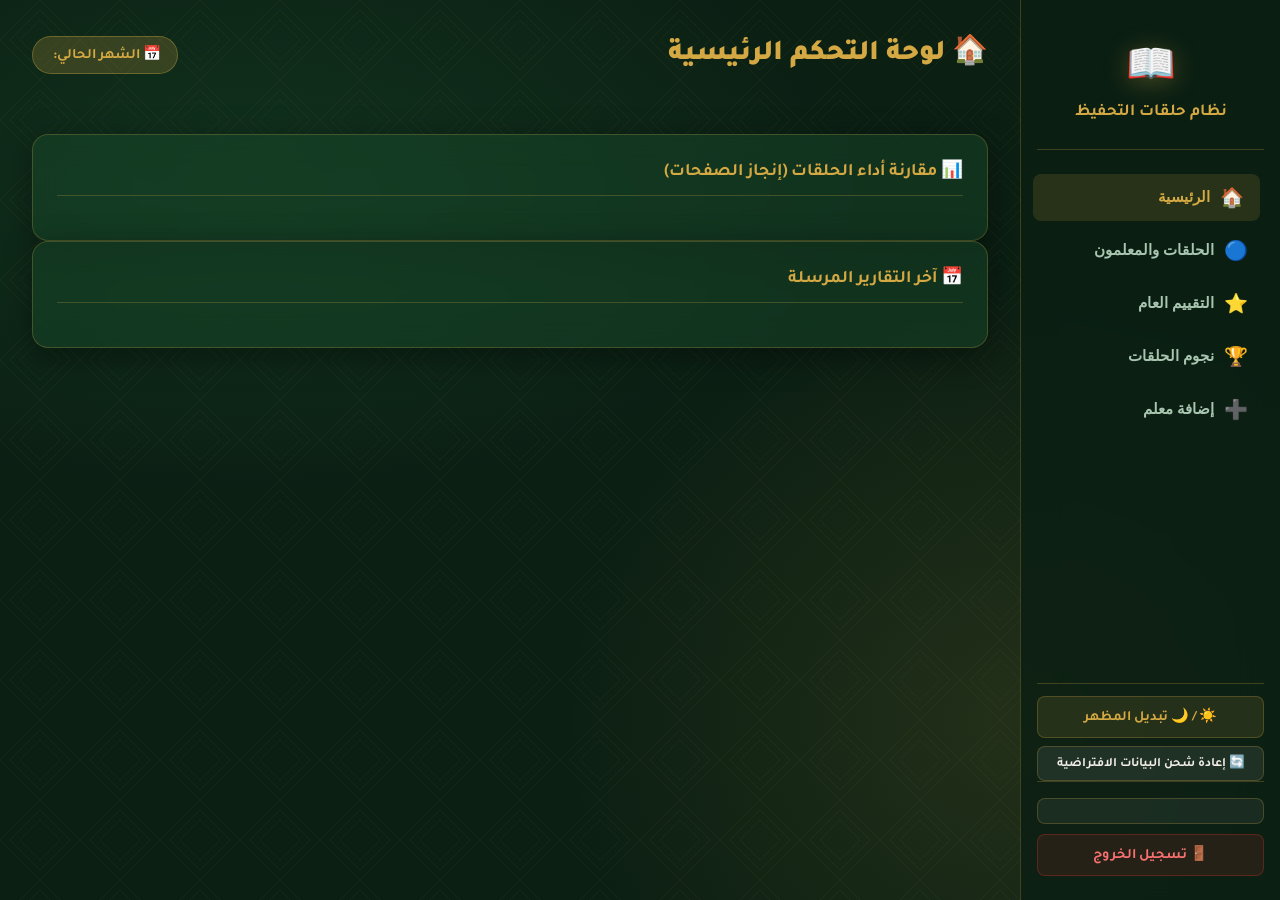
<file: dashboard.html>
<!DOCTYPE html>
<html lang="ar" dir="rtl">
<head>
  <meta charset="UTF-8">
  <meta name="viewport" content="width=device-width, initial-scale=1.0">
  <title>لوحة المشرف - نظام إدارة حلقات التحفيظ</title>
  <link rel="stylesheet" href="css/style.css">
</head>
<body>
<div class="bg-pattern"></div>
<div class="app-layout">

  <!-- Sidebar -->
  <aside class="sidebar">
    <div class="sidebar-logo">
      <span class="logo-icon">📖</span>
      <h2>نظام حلقات التحفيظ</h2>
    </div>
    <nav class="nav-links">
      <button class="nav-link active" onclick="showSection('overview', this)"><span class="nav-icon">🏠</span> الرئيسية</button>
      <button class="nav-link" onclick="showSection('circles', this)"><span class="nav-icon">🔵</span> الحلقات والمعلمون</button>
      <button class="nav-link" onclick="showSection('evaluation', this)"><span class="nav-icon">⭐</span> التقييم العام</button>
      <button class="nav-link" onclick="showSection('top-students', this)"><span class="nav-icon">🏆</span> نجوم الحلقات</button>
      <button class="nav-link" onclick="showSection('add-teacher', this)"><span class="nav-icon">➕</span> إضافة معلم</button>
    </nav>
    <div class="nav-divider"></div>
    <button class="theme-btn mb-12" onclick="toggleTheme()">☀️ / 🌙 تبديل المظهر</button>
    <button class="btn btn-secondary btn-sm w-full mb-12" onclick="resetSeedData(true)" style="justify-content:center;font-size:0.8rem">🔄 إعادة شحن البيانات الافتراضية</button>

    <div class="nav-user-section">
      <div class="nav-user-card"><div id="nav-user-info"></div></div>
      <button class="btn-logout" onclick="logout()">🚪 تسجيل الخروج</button>
    </div>
  </aside>

  <!-- Main -->
  <main class="main-content">

    <!-- ===== OVERVIEW ===== -->
    <section id="sec-overview">
      <div class="page-header flex-between">
        <div>
          <h1>🏠 لوحة التحكم الرئيسية</h1>
          <p id="greeting-text"></p>
        </div>
        <div class="badge badge-gold" style="font-size:0.9rem;padding:8px 16px;">
          📅 الشهر الحالي: <strong id="current-month-display"></strong>
        </div>
      </div>

      <div class="stats-grid" id="admin-stats"></div>

      <div class="grid-2 mb-24">
        <div class="card">
          <div class="card-title">📊 مقارنة أداء الحلقات (إنجاز الصفحات)</div>
          <div id="circlesChart"></div>
        </div>
        <div class="card">
          <div class="card-title">📅 آخر التقارير المرسلة</div>
          <div id="recent-reports-list"></div>
        </div>
      </div>
    </section>

    <!-- ===== CIRCLES ===== -->
    <section id="sec-circles" class="hidden">
      <div class="page-header flex-between">
        <div>
          <h1>🔵 الحلقات والمعلمون</h1>
          <p>إدارة الحلقات ومتابعة المعلمين والطلاب</p>
        </div>
      </div>
      <div class="card">
        <div class="table-toolbar">
          <div class="card-title" style="margin:0;border:none;padding:0">👥 قائمة المعلمين</div>
          <div class="search-input-wrap">
            <span class="search-icon">🔍</span>
            <input type="text" id="search-teachers" class="form-control" placeholder="بحث باسم المعلم أو الحلقة..." oninput="filterTeachersTable()">
          </div>
        </div>
        <div class="table-wrapper">
          <table id="teachers-table">
            <thead>
              <tr>
                <th>#</th>
                <th>اسم المعلم</th>
                <th>اسم الحلقة</th>
                <th>عدد الطلاب</th>
                <th>آخر تقرير</th>
                <th>الحالة</th>
                <th>إجراءات</th>
              </tr>
            </thead>
            <tbody id="teachers-tbody"></tbody>
          </table>
        </div>
      </div>
    </section>

    <!-- ===== EVALUATION ===== -->
    <section id="sec-evaluation" class="hidden">
      <div class="page-header">
        <h1>⭐ التقييم العام للحلقات</h1>
        <p>مؤشر أداء وسرعة تسليم تقارير الحلقات والإنجاز</p>
      </div>
      <div id="evaluation-content"></div>
    </section>

    <!-- ===== TOP STUDENTS ===== -->
    <section id="sec-top-students" class="hidden">
      <div class="page-header flex-between">
        <div>
          <h1>🏆 نجوم الحلقات المتميزون</h1>
          <p>أفضل الطلاب أداءً عبر كل الحلقات</p>
        </div>
        <div>
          <select id="top-month-filter" class="form-control" style="width:auto" onchange="loadTopStudents()">
          </select>
        </div>
      </div>

      <div class="top-students-grid" id="top-students-global"></div>

      <div class="card">
        <div class="card-title">🌟 لوحة الشرف الكاملة</div>
        <div class="table-wrapper">
          <table>
            <thead>
              <tr>
                <th>الترتيب</th>
                <th>اسم الطالب</th>
                <th>الحلقة / المعلم</th>
                <th>الصفحات المنجزة</th>
                <th>أيام الحضور</th>
              </tr>
            </thead>
            <tbody id="honor-roll-tbody"></tbody>
          </table>
        </div>
      </div>
    </section>

    <!-- ===== ADD TEACHER ===== -->
    <section id="sec-add-teacher" class="hidden">
      <div class="page-header">
        <h1>➕ إضافة معلم جديد</h1>
        <p>إنشاء حساب معلم جديد للحلقة مع كلمة مرور خاصة</p>
      </div>
      <div class="grid-2">
        <div class="card">
          <div class="card-title">📝 بيانات المعلم الجديد</div>
          <form id="add-teacher-form">
            <div class="form-group">
              <label>الاسم الكامل للمعلم</label>
              <input type="text" id="t-name" class="form-control" placeholder="مثال: الشيخ عبد الرحمن" required>
            </div>
            <div class="form-group">
              <label>اسم المستخدم (للدخول)</label>
              <input type="text" id="t-username" class="form-control" placeholder="مثال: teacher6" required>
            </div>
            <div class="form-group">
              <label>اسم الحلقة</label>
              <input type="text" id="t-circle" class="form-control" placeholder="مثال: حلقة الهدى" required>
            </div>
            <div class="form-group">
              <label>كلمة المرور</label>
              <input type="text" id="t-pass" class="form-control" placeholder="أدخل كلمة مرور قوية" required>
            </div>
            <button type="submit" class="btn btn-primary w-full" style="justify-content:center;margin-top:8px">إضافة المعلم الآن ✅</button>
          </form>
        </div>

        <div class="card">
          <div class="card-title">👥 المعلمون الحاليون</div>
          <div id="teachers-list-mini"></div>
        </div>
      </div>
    </section>

  </main>
</div>

<!-- Modal: تفاصيل معلم -->
<div class="modal-overlay" id="teacher-modal">
  <div class="modal">
    <div class="modal-header">
      <span class="modal-title" id="modal-teacher-title">تفاصيل المعلم والحلقة</span>
      <button class="modal-close" onclick="closeModal('teacher-modal')">✕</button>
    </div>
    <div id="modal-teacher-body"></div>
  </div>
</div>

<script src="js/app.js"></script>
<script>
// Auto-login fallback if user opens dashboard.html directly
let user = Session.get();
if (!user) {
  user = { id: 'admin-id', name: 'المشرف العام', username: 'admin', role: 'admin' };
  Session.set(user);
}
renderNavUser();

// Greeting
const hour = new Date().getHours();
const greet = hour < 12 ? 'صباح الخير' : hour < 18 ? 'مساء الخير' : 'مساء النور';
document.getElementById('greeting-text').textContent = `${greet}، ${user.name} 👋`;
document.getElementById('current-month-display').textContent = formatMonthAr(getCurrentMonth());

// Month filter init
const monthSel = document.getElementById('top-month-filter');
for (let i = 0; i < 12; i++) {
  const d = new Date(); d.setMonth(d.getMonth() - i);
  const val = `${d.getFullYear()}-${String(d.getMonth()+1).padStart(2,'0')}`;
  const opt = new Option(formatMonthAr(val), val);
  if (i === 0) opt.selected = true;
  monthSel.appendChild(opt);
}

let cachedTeachers = [];

function showSection(name, btnEl) {
  document.querySelectorAll('.app-layout main section').forEach(s => s.classList.add('hidden'));
  document.getElementById(`sec-${name}`).classList.remove('hidden');
  if (btnEl) {
    document.querySelectorAll('.nav-link').forEach(l => l.classList.remove('active'));
    btnEl.classList.add('active');
  }
  if (name === 'overview') loadOverview();
  if (name === 'circles') loadCircles();
  if (name === 'evaluation') loadEvaluation();
  if (name === 'top-students') loadTopStudents();
  if (name === 'add-teacher') loadTeachersMini();
}

function closeModal(id) { document.getElementById(id).classList.remove('open'); }

// ===================== OVERVIEW =====================
async function loadOverview() {
  const teachersRes = await db.from('teachers').select().eq('role', 'teacher');
  const studentsRes = await db.from('students').select().eq('status', 'active');
  const reportsRes = await db.from('monthly_reports').select().order('submitted_at', { ascending: false });

  const teachers = teachersRes.data || [];
  const students = studentsRes.data || [];
  const reports = reportsRes.data || [];

  const currentM = getCurrentMonth();
  const [cy, cm] = currentM.split('-').map(Number);
  const workDays = calcWorkingDays(cy, cm);

  const statsEl = document.getElementById('admin-stats');
  statsEl.innerHTML = `
    <div class="stat-card"><div class="stat-icon gold">👨‍🏫</div><div><div class="stat-value">${fmt(teachers.length)}</div><div class="stat-label">إجمالي المعلمين</div></div></div>
    <div class="stat-card"><div class="stat-icon green">📚</div><div><div class="stat-value">${fmt(students.length)}</div><div class="stat-label">الطلاب النشطون</div></div></div>
    <div class="stat-card"><div class="stat-icon blue">📋</div><div><div class="stat-value">${fmt(reports.length)}</div><div class="stat-label">التقارير المرفوعة</div></div></div>
    <div class="stat-card"><div class="stat-icon purple">📅</div><div><div class="stat-value">${workDays}</div><div class="stat-label">أيام الدوام هذا الشهر</div></div></div>
  `;

  // Recent reports feed
  const rr = document.getElementById('recent-reports-list');
  if (!reports.length) {
    rr.innerHTML = '<div class="empty-state"><div class="empty-icon">📭</div><p>لا توجد تقارير مرفوعة بعد</p></div>';
  } else {
    rr.innerHTML = reports.slice(0, 5).map(r => {
      const t = teachers.find(x => x.id === r.teacher_id);
      return `<div style="display:flex;justify-content:space-between;align-items:center;padding:12px 0;border-bottom:1px solid var(--border)">
        <div>
          <div style="font-weight:700">${t?.name || 'معلم'}</div>
          <div style="font-size:0.8rem;color:var(--text-muted)">${t?.circle_name || 'حلقة'}</div>
        </div>
        <div style="text-align:left">
          <span class="badge badge-gold">${formatMonthAr(r.report_month)}</span>
          <div style="font-size:0.8rem;color:var(--gold);font-weight:700;margin-top:2px">${fmt(r.total_pages_circle)} صفحة</div>
        </div>
      </div>`;
    }).join('');
  }

  // Pure SVG/CSS Bar Chart
  const circleDataRes = await db.from('monthly_reports').select();
  const circleData = circleDataRes.data || [];
  const labels = [], vals = [];

  teachers.forEach(t => {
    const rep = circleData.find(r => r.teacher_id === t.id);
    labels.push(t.circle_name || t.name);
    vals.push(rep ? rep.total_pages_circle || 0 : 0);
  });

  renderBarChart('circlesChart', labels, vals);
}

// ===================== CIRCLES =====================
async function loadCircles() {
  const { data: teachers } = await db.from('teachers').select().eq('role', 'teacher').order('created_at');
  cachedTeachers = teachers || [];
  renderTeachersTable(cachedTeachers);
}

async function renderTeachersTable(list) {
  const tbody = document.getElementById('teachers-tbody');
  if (!list.length) {
    tbody.innerHTML = '<tr><td colspan="7"><div class="empty-state"><div class="empty-icon">👥</div><p>لا يوجد معلمون مطبقون للبحث</p></div></td></tr>';
    return;
  }

  const rows = await Promise.all(list.map(async (t, i) => {
    const { data: stus } = await db.from('students').select().eq('teacher_id', t.id).eq('status', 'active');
    const { data: lastReport } = await db.from('monthly_reports').select().eq('teacher_id', t.id).order('submitted_at', { ascending: false }).limit(1).maybeSingle();

    return `<tr>
      <td class="td-center">${i+1}</td>
      <td><strong>${t.name}</strong></td>
      <td>${t.circle_name || '—'}</td>
      <td class="td-center"><span class="badge badge-gold">${stus?.length || 0} طالب</span></td>
      <td class="td-center">${lastReport ? formatMonthAr(lastReport.report_month) : '<span class="text-muted">لم يُرسل</span>'}</td>
      <td class="td-center"><span class="badge ${t.is_active ? 'badge-active' : 'badge-dropout'}">${t.is_active ? 'نشط' : 'موقوف'}</span></td>
      <td class="td-center">
        <div class="btn-group" style="justify-content:center">
          <button class="btn btn-sm btn-secondary" onclick="viewTeacher('${t.id}')">👁️ تفاصيل</button>
          <button class="btn btn-sm ${t.is_active ? 'btn-danger' : 'btn-success'}" onclick="toggleTeacher('${t.id}', ${t.is_active})">${t.is_active ? '🔴 إيقاف' : '🟢 تفعيل'}</button>
        </div>
      </td>
    </tr>`;
  }));

  tbody.innerHTML = rows.join('');
}

function filterTeachersTable() {
  const q = document.getElementById('search-teachers').value.toLowerCase().trim();
  const filtered = cachedTeachers.filter(t => 
    (t.name && t.name.toLowerCase().includes(q)) || 
    (t.circle_name && t.circle_name.toLowerCase().includes(q))
  );
  renderTeachersTable(filtered);
}

async function viewTeacher(tid) {
  const { data: t } = await db.from('teachers').select().eq('id', tid).single();
  const { data: students } = await db.from('students').select().eq('teacher_id', tid).order('name');
  
  document.getElementById('modal-teacher-title').textContent = `${t.name} — ${t.circle_name || 'حلقة'}`;
  document.getElementById('modal-teacher-body').innerHTML = `
    <div style="background:var(--bg-glass);padding:12px;border-radius:8px;margin-bottom:16px;border:1px solid var(--border)">
      <div style="font-size:0.9rem;margin-bottom:4px">اسم المستخدم: <strong class="text-gold">${t.username}</strong></div>
      <div style="font-size:0.9rem">الحالة الحالية: <span class="badge ${t.is_active ? 'badge-active' : 'badge-dropout'}">${t.is_active ? 'نشط' : 'موقوف'}</span></div>
    </div>
    
    <div class="card-title" style="margin-bottom:12px">📚 قائمة طلاب الحلقة (${students?.length||0})</div>
    <div style="max-height:220px;overflow-y:auto;padding-left:4px">
      ${(students||[]).length === 0 ? '<p class="text-muted">لا يوجد طلاب مسجلون بعد.</p>' : 
        (students||[]).map(s=>`<div style="display:flex;justify-content:space-between;align-items:center;padding:8px 0;border-bottom:1px solid var(--border)">
          <div><strong>${s.name}</strong> <span style="font-size:0.8rem;color:var(--text-muted);margin-right:8px">(آخر صفحة: ${s.last_page})</span></div>
          <span class="badge ${s.status==='active'?'badge-active':s.status==='transferred'?'badge-transferred':'badge-dropout'}">${s.status==='active'?'نشط':s.status==='transferred'?'منقول':'متسرب'}</span>
        </div>`).join('')}
    </div>
    <button class="btn btn-secondary btn-sm w-full" style="margin-top:16px;justify-content:center" onclick="resetPassword('${t.id}')">🔑 إعادة تعيين كلمة المرور</button>
  `;
  document.getElementById('teacher-modal').classList.add('open');
}

async function toggleTeacher(id, isActive) {
  await db.from('teachers').update({ is_active: !isActive }).eq('id', id);
  showToast(isActive ? 'تم إيقاف المعلم' : 'تم تفعيل المعلم', 'info');
  loadCircles();
}

async function resetPassword(id) {
  const newPass = prompt('أدخل كلمة المرور الجديدة للمعلم:');
  if (!newPass) return;
  await db.from('teachers').update({ password_hash: newPass }).eq('id', id);
  showToast('تم تحديث كلمة المرور بنجاح ✅', 'success');
}

// ===================== EVALUATION =====================
async function loadEvaluation() {
  const el = document.getElementById('evaluation-content');
  const { data: teachers } = await db.from('teachers').select().eq('role', 'teacher');
  const { data: reports } = await db.from('monthly_reports').select();

  if (!teachers?.length) {
    el.innerHTML = '<div class="empty-state"><div class="empty-icon">📊</div><p>لا يوجد معلمون في النظام</p></div>';
    return;
  }

  const cards = teachers.map(t => {
    const rep = reports?.find(r => r.teacher_id === t.id);
    const pages = rep?.total_pages_circle || 0;
    const sent = !!rep;
    let score = 0;
    if (sent) score += 40;
    if (pages > 200) score += 40; else if (pages > 100) score += 30; else if (pages > 0) score += 15;
    if (t.is_active) score += 20;

    const r = 54, circ = 2 * Math.PI * r;
    const fill = (score / 100) * circ;
    const evalClass = score >= 80 ? 'eval-excellent' : score >= 60 ? 'eval-good' : score >= 40 ? 'eval-average' : 'eval-poor';
    const evalText = score >= 80 ? 'ممتاز 🌟' : score >= 60 ? 'جيد جداً 👍' : score >= 40 ? 'جيد' : 'يحتاج متابعة ⚠️';

    return `<div class="card" style="text-align:center">
      <div class="score-ring">
        <svg width="120" height="120" viewBox="0 0 120 120">
          <circle class="score-ring-bg" cx="60" cy="60" r="${r}" fill="none" stroke-width="10"/>
          <circle class="score-ring-fill" cx="60" cy="60" r="${r}" fill="none" stroke-width="10"
            stroke-dasharray="${fill} ${circ}" stroke-dashoffset="0"/>
        </svg>
        <div class="score-text"><div class="score-number ${evalClass}">${score}</div><div class="score-max">/100</div></div>
      </div>
      <div style="font-weight:700;font-size:1.05rem;margin-bottom:4px">${t.name}</div>
      <div style="font-size:0.85rem;color:var(--text-muted);margin-bottom:8px">${t.circle_name||'حلقة'}</div>
      <span class="badge ${evalClass==='eval-excellent'?'badge-active':evalClass==='eval-poor'?'badge-dropout':'badge-gold'}">${evalText}</span>
      <div style="margin-top:14px;font-size:0.85rem;color:var(--text-muted);border-top:1px solid var(--border);padding-top:10px">
        ${sent ? `✅ تقرير التميز مرفوع` : '❌ لم يرسل التقرير بعد'}<br>
        📄 ${fmt(pages)} صفحة منجزة
      </div>
    </div>`;
  });
  el.innerHTML = `<div style="display:grid;grid-template-columns:repeat(auto-fit,minmax(230px,1fr));gap:20px">${cards.join('')}</div>`;
}

// ===================== TOP STUDENTS =====================
async function loadTopStudents() {
  const { data: reports } = await db.from('monthly_reports').select();

  if (!reports?.length) {
    document.getElementById('top-students-global').innerHTML = '<div class="empty-state" style="grid-column:1/-1"><div class="empty-icon">🏆</div><p>لا توجد بيانات تقارير حالياً</p></div>';
    document.getElementById('honor-roll-tbody').innerHTML = '<tr><td colspan="5" class="td-center text-muted">لا توجد سجلات</td></tr>';
    return;
  }

  const reportIds = reports.map(r => r.id);
  const { data: records } = await db.from('student_monthly_records').select().in('report_id', reportIds);
  const { data: students } = await db.from('students').select();
  const { data: teachers } = await db.from('teachers').select();

  const enriched = (records || []).map(rec => {
    const stu = students?.find(s => s.id === rec.student_id);
    const rep = reports?.find(r => r.id === rec.report_id);
    const tch = teachers?.find(t => t.id === rep?.teacher_id);
    return {
      ...rec,
      studentName: stu?.name || 'طالب',
      circleName: tch?.circle_name || tch?.name || '—'
    };
  }).sort((a, b) => b.pages_completed - a.pages_completed);

  const top3 = enriched.slice(0, 3);
  const ranks = ['🥇', '🥈', '🥉'];
  const rankClass = ['rank-1', 'rank-2', 'rank-3'];

  document.getElementById('top-students-global').innerHTML = top3.map((s, i) => `
    <div class="top-student-card ${rankClass[i]}">
      <div class="star-glow">⭐</div>
      <div class="top-rank">${ranks[i]}</div>
      <div class="top-student-name">${s.studentName}</div>
      <div class="top-pages">${fmt(s.pages_completed)}</div>
      <div class="top-pages-label">صفحة منجزة هذا الشهر</div>
      <div class="top-circle-name">حلقة: ${s.circleName}</div>
    </div>
  `).join('');

  document.getElementById('honor-roll-tbody').innerHTML = enriched.slice(0, 20).map((s, i) => `
    <tr>
      <td class="td-center"><strong>${i+1}</strong></td>
      <td><strong>${s.studentName}</strong></td>
      <td>${s.circleName}</td>
      <td class="td-center text-gold fw-900">${fmt(s.pages_completed)}</td>
      <td class="td-center">${s.attendance_days} يوم</td>
    </tr>
  `).join('');
}

// ===================== ADD TEACHER =====================
async function loadTeachersMini() {
  const { data: teachers } = await db.from('teachers').select().eq('role', 'teacher').order('created_at', { ascending: false });
  const el = document.getElementById('teachers-list-mini');
  if (!teachers?.length) {
    el.innerHTML = '<div class="empty-state"><div class="empty-icon">👥</div><p>لا يوجد معلمون</p></div>';
    return;
  }
  el.innerHTML = teachers.map(t => `
    <div style="display:flex;justify-content:space-between;align-items:center;padding:10px 0;border-bottom:1px solid var(--border)">
      <div>
        <div style="font-weight:700">${t.name}</div>
        <div style="font-size:0.8rem;color:var(--text-muted)">${t.circle_name||''} · اسم المستخدم: <span class="text-gold">${t.username}</span></div>
      </div>
      <button class="btn btn-sm btn-danger" onclick="deleteTeacher('${t.id}', '${t.name}')">🗑️</button>
    </div>
  `).join('');
}

document.getElementById('add-teacher-form').addEventListener('submit', async (e) => {
  e.preventDefault();
  const name = document.getElementById('t-name').value.trim();
  const username = document.getElementById('t-username').value.trim();
  const circle = document.getElementById('t-circle').value.trim();
  const pass = document.getElementById('t-pass').value.trim();

  const { data, error } = await db.from('teachers').insert({
    name, username, password_hash: pass, circle_name: circle, role: 'teacher', is_active: true
  });

  if (error) {
    showToast('خطأ في الإضافة', 'error');
    return;
  }

  showToast(`تمت إضافة المعلم "${name}" بنجاح ✅`, 'success');
  e.target.reset();
  loadTeachersMini();
});

async function deleteTeacher(id, name) {
  if (!confirm(`هل أنت متأكد من حذف حساب المعلم "${name}"؟`)) return;
  await db.from('teachers').delete().eq('id', id);
  showToast(`تم حذف حساب المعلم ${name}`, 'info');
  loadTeachersMini();
}

// Initial load
loadOverview();
</script>
</body>
</html>
</file>
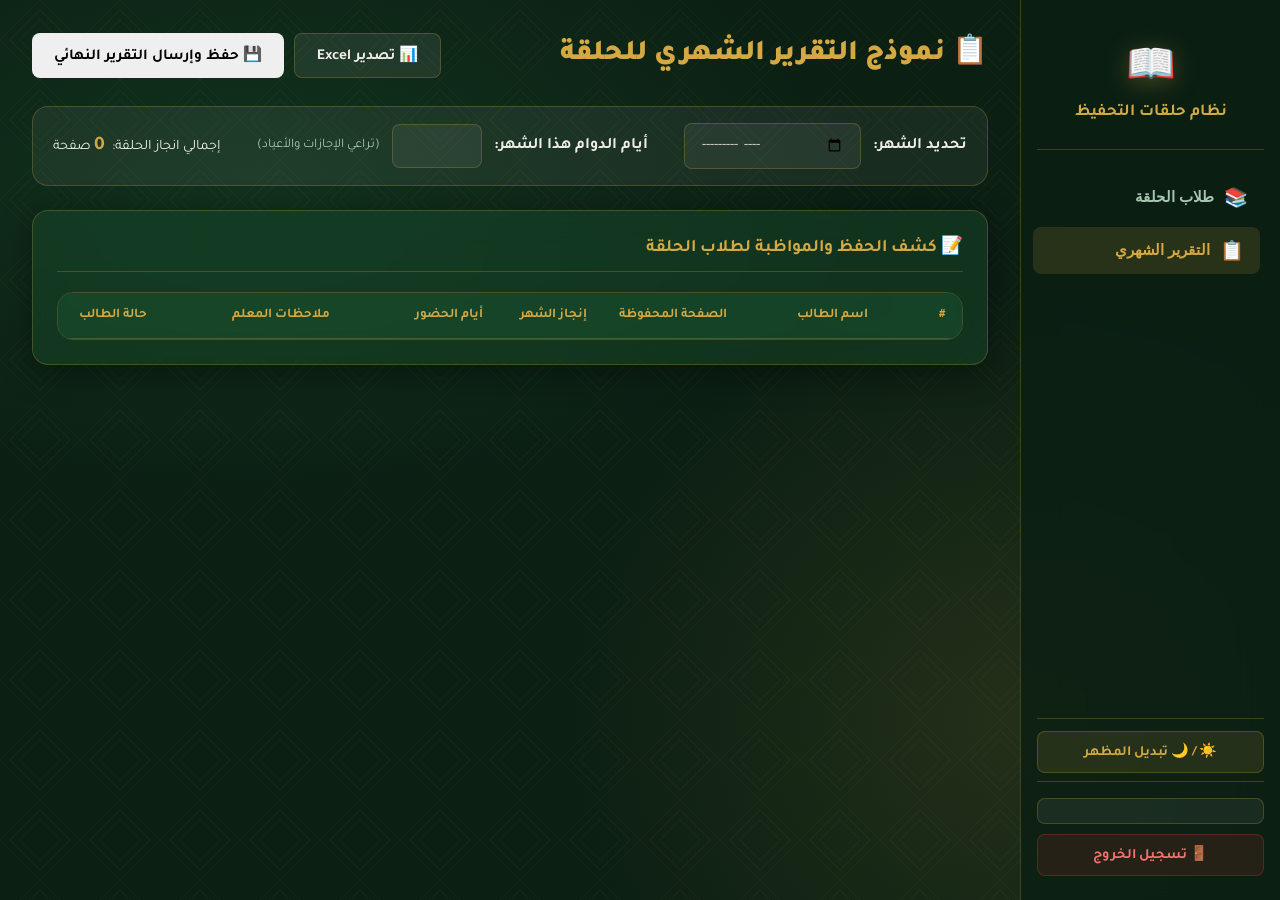
<file: report.html>
<!DOCTYPE html>
<html lang="ar" dir="rtl">
<head>
  <meta charset="UTF-8">
  <meta name="viewport" content="width=device-width, initial-scale=1.0">
  <title>نموذج التقرير الشهري - نظام إدارة حلقات التحفيظ</title>
  <link rel="stylesheet" href="css/style.css">
  <style>
    .month-picker-bar {
      background: var(--bg-glass); border: 1px solid var(--border);
      border-radius: var(--radius); padding: 16px 20px;
      display: flex; justify-content: space-between; align-items: center;
      margin-bottom: 24px; flex-wrap: wrap; gap: 14px;
    }
    .month-picker-group { display: flex; align-items: center; gap: 12px; }
    .page-input-group { display: flex; align-items: center; gap: 6px; }
    .page-input-group input { width: 75px; text-align: center; font-weight: 700; }
    .prev-page-badge { font-size: 0.8rem; color: var(--text-muted); text-align: center; }
    .computed-val { font-weight: 900; color: var(--gold); text-align: center; font-size: 1rem; }
    .table-report th { text-align: center; font-size: 0.83rem; }
    .table-report td { vertical-align: middle; }
  </style>
</head>
<body>
<div class="bg-pattern"></div>
<div class="app-layout">

  <aside class="sidebar">
    <div class="sidebar-logo">
      <span class="logo-icon">📖</span>
      <h2>نظام حلقات التحفيظ</h2>
    </div>
    <nav class="nav-links">
      <button class="nav-link" onclick="location.href='teacher.html'"><span class="nav-icon">📚</span> طلاب الحلقة</button>
      <button class="nav-link active" onclick="location.href='report.html'"><span class="nav-icon">📋</span> التقرير الشهري</button>
    </nav>
    <div class="nav-divider"></div>
    <button class="theme-btn" onclick="toggleTheme()">☀️ / 🌙 تبديل المظهر</button>
    <div class="nav-user-section">
      <div class="nav-user-card"><div id="nav-user-info"></div></div>
      <button class="btn-logout" onclick="logout()">🚪 تسجيل الخروج</button>
    </div>
  </aside>

  <main class="main-content">
    <div class="page-header flex-between">
      <div>
        <h1>📋 نموذج التقرير الشهري للحلقة</h1>
        <p id="teacher-info-sub"></p>
      </div>
      <div class="btn-group">
        <button class="btn btn-secondary" onclick="exportExcel()">📊 تصدير Excel</button>
        <button class="btn btn-gold" onclick="submitReport()">💾 حفظ وإرسال التقرير النهائي</button>
      </div>
    </div>

    <!-- Month & Days Bar -->
    <div class="month-picker-bar">
      <div class="month-picker-group">
        <label><strong>تحديد الشهر:</strong></label>
        <input type="month" id="report-month" class="form-control" style="width:auto" onchange="onMonthOrDaysChange()">
      </div>
      <div class="month-picker-group">
        <label><strong>أيام الدوام هذا الشهر:</strong></label>
        <input type="number" id="working-days" class="form-control" style="width:90px;text-align:center" min="1" max="31" onchange="onMonthOrDaysChange()">
        <span style="font-size:0.82rem;color:var(--text-muted)">(تراعي الإجازات والأعياد)</span>
      </div>
      <div style="font-size:0.9rem">
        إجمالي انجاز الحلقة: <strong id="total-circle-pages" class="text-gold" style="font-size:1.2rem;margin-right:4px">0</strong> صفحة
      </div>
    </div>

    <!-- Main Form Card -->
    <div class="card">
      <div class="card-title">📝 كشف الحفظ والمواظبة لطلاب الحلقة</div>
      <div class="table-wrapper">
        <table class="table-report" id="report-table">
          <thead>
            <tr>
              <th style="width:40px">#</th>
              <th>اسم الطالب</th>
              <th style="width:130px">الصفحة المحفوظة</th>
              <th style="width:90px">إنجاز الشهر</th>
              <th style="width:110px">أيام الحضور</th>
              <th>ملاحظات المعلم</th>
              <th style="width:110px">حالة الطالب</th>
            </tr>
          </thead>
          <tbody id="report-tbody"></tbody>
        </table>
      </div>
    </div>
  </main>
</div>

<script src="js/app.js"></script>
<script>
let user = Session.get();
if (!user) {
  user = { id: 't1-id', name: 'الشيخ عبد الرحمن السعدي', username: 'teacher1', role: 'teacher', circle_name: 'حلقة الفجر' };
  Session.set(user);
}
renderNavUser();

document.getElementById('teacher-info-sub').textContent = `المعلم: ${user.name} | الحلقة: ${user.circle_name || 'حلقة التحفيظ'}`;

const monthInp = document.getElementById('report-month');
monthInp.value = getCurrentMonth();

let students = [];
let prevRecordsMap = {}; // student_id -> last_page before this month

async function initReportForm() {
  const [y, m] = monthInp.value.split('-').map(Number);
  const autoDays = calcWorkingDays(y, m);
  document.getElementById('working-days').value = autoDays;

  // Load students for this teacher
  const { data: stus } = await db.from('students').select().eq('teacher_id', user.id).order('name');
  students = stus || [];

  // Check if a report already exists for this month
  const { data: existingReport } = await db.from('monthly_reports').select()
    .eq('teacher_id', user.id).eq('report_month', monthInp.value).maybeSingle();

  let existingRecords = [];
  if (existingReport) {
    document.getElementById('working-days').value = existingReport.working_days;
    const { data: recs } = await db.from('student_monthly_records').select().eq('report_id', existingReport.id);
    existingRecords = recs || [];
  }

  // Load previous month records to calculate progress accurately
  const prevM = getPrevMonth(monthInp.value);
  const { data: prevReport } = await db.from('monthly_reports').select().eq('teacher_id', user.id).eq('report_month', prevM).maybeSingle();
  if (prevReport) {
    const { data: pRecs } = await db.from('student_monthly_records').select().eq('report_id', prevReport.id);
    (pRecs || []).forEach(r => { prevRecordsMap[r.student_id] = r.new_page; });
  }

  renderReportTable(existingRecords);
}

function renderReportTable(existingRecords = []) {
  const tbody = document.getElementById('report-tbody');
  const maxDays = parseInt(document.getElementById('working-days').value) || 22;

  if (!students.length) {
    tbody.innerHTML = '<tr><td colspan="7"><div class="empty-state"><div class="empty-icon">📚</div><p>لا يوجد طلاب في حقتك مسجلون. قم بإضافة طلاب من شاشة طلاب الحلقة أولاً.</p></div></td></tr>';
    return;
  }

  tbody.innerHTML = students.map((s, idx) => {
    const rec = existingRecords.find(r => r.student_id === s.id);
    const startPage = prevRecordsMap[s.id] !== undefined ? prevRecordsMap[s.id] : (s.last_page || 0);
    const curNewPage = rec ? rec.new_page : (s.last_page || startPage);
    const pagesDone = Math.max(0, curNewPage - startPage);
    const attendance = rec ? rec.attendance_days : maxDays;
    const notes = rec ? (rec.notes || '') : '';
    const status = rec ? rec.student_status : s.status;

    return `
      <tr data-student-id="${s.id}" data-prev-page="${startPage}">
        <td class="td-center">${idx + 1}</td>
        <td><strong>${s.name}</strong></td>
        <td>
          <div class="page-input-group">
            <input type="number" class="form-control inp-new-page" value="${curNewPage}" min="0" max="604" oninput="calcRow(this)">
          </div>
          <div class="prev-page-badge">البداية: ${startPage}</div>
        </td>
        <td class="td-center"><span class="computed-val row-pages-done">${pagesDone}</span> صفحة</td>
        <td class="td-center">
          <input type="number" class="form-control inp-attendance" value="${attendance}" min="0" max="${maxDays}" style="width:70px;text-align:center;margin:0 auto">
        </td>
        <td>
          <input type="text" class="form-control inp-notes" value="${notes}" placeholder="ملاحظة أو تنبيه...">
        </td>
        <td class="td-center">
          <select class="form-control inp-status" style="padding:4px;font-size:0.8rem;width:auto">
            <option value="active" ${status==='active'?'selected':''}>🟢 نشط</option>
            <option value="transferred" ${status==='transferred'?'selected':''}>🔵 منقول</option>
            <option value="dropout" ${status==='dropout'?'selected':''}>🔴 متسرب</option>
          </select>
        </td>
      </tr>
    `;
  }).join('');

  recalcTotalCirclePages();
}

function calcRow(inputEl) {
  const tr = inputEl.closest('tr');
  const prevPage = parseInt(tr.dataset.prevPage) || 0;
  const newPage = parseInt(inputEl.value) || 0;
  const done = Math.max(0, newPage - prevPage);
  tr.querySelector('.row-pages-done').textContent = done;
  recalcTotalCirclePages();
}

function recalcTotalCirclePages() {
  let total = 0;
  document.querySelectorAll('.row-pages-done').forEach(span => {
    total += parseInt(span.textContent) || 0;
  });
  document.getElementById('total-circle-pages').textContent = fmt(total);
}

function onMonthOrDaysChange() {
  initReportForm();
}

async function submitReport() {
  const month = monthInp.value;
  const workingDays = parseInt(document.getElementById('working-days').value) || 22;
  const totalCirclePages = parseInt(document.getElementById('total-circle-pages').textContent.replace(/[^0-9]/g,'')) || 0;

  // 1. Create/Update monthly_reports record
  const repData = {
    teacher_id: user.id,
    report_month: month,
    working_days: workingDays,
    total_pages_circle: totalCirclePages,
    submitted_at: new Date().toISOString()
  };

  const { data: existing } = await db.from('monthly_reports').select()
    .eq('teacher_id', user.id).eq('report_month', month).maybeSingle();

  let reportId = existing?.id;
  if (reportId) {
    await db.from('monthly_reports').update(repData).eq('id', reportId);
  } else {
    const { data: inserted } = await db.from('monthly_reports').insert(repData);
    reportId = inserted.id;
  }

  // 2. Save student records
  const rows = document.querySelectorAll('#report-tbody tr[data-student-id]');
  for (const tr of rows) {
    const student_id = tr.dataset.studentId;
    const prev_page = parseInt(tr.dataset.prevPage) || 0;
    const new_page = parseInt(tr.querySelector('.inp-new-page').value) || prev_page;
    const pages_completed = Math.max(0, new_page - prev_page);
    const attendance_days = parseInt(tr.querySelector('.inp-attendance').value) || 0;
    const notes = tr.querySelector('.inp-notes').value.trim();
    const student_status = tr.querySelector('.inp-status').value;

    const recordPayload = {
      report_id: reportId,
      student_id,
      prev_page,
      new_page,
      pages_completed,
      attendance_days,
      notes,
      student_status
    };

    // Upsert student record
    const { data: existingRec } = await db.from('student_monthly_records').select()
      .eq('report_id', reportId).eq('student_id', student_id).maybeSingle();

    if (existingRec) {
      await db.from('student_monthly_records').update(recordPayload).eq('id', existingRec.id);
    } else {
      await db.from('student_monthly_records').insert(recordPayload);
    }

    // Update main student record
    await db.from('students').update({
      last_page: new_page,
      total_pages: new_page,
      status: student_status
    }).eq('id', student_id);
  }

  showToast('تم حفظ وإرسال التقرير الشهري بنجاح ✅', 'success');
  setTimeout(() => location.href = 'teacher.html', 1000);
}

function exportExcel() {
  let csv = "اسم الطالب,البداية,الصفحة الحالية,إنجاز الشهر,أيام الحضور,الملاحظات,الحالة\n";
  document.querySelectorAll('#report-tbody tr[data-student-id]').forEach(tr => {
    const name = tr.querySelector('strong').textContent;
    const start = tr.dataset.prevPage;
    const current = tr.querySelector('.inp-new-page').value;
    const done = tr.querySelector('.row-pages-done').textContent;
    const att = tr.querySelector('.inp-attendance').value;
    const notes = tr.querySelector('.inp-notes').value;
    const status = tr.querySelector('.inp-status').value;
    csv += `"${name}",${start},${current},${done},${att},"${notes}","${status}"\n`;
  });

  const blob = new Blob(["\ufeff" + csv], { type: 'text/csv;charset=utf-8;' });
  const link = document.createElement('a');
  link.href = URL.createObjectURL(blob);
  link.download = `تقرير_حلقة_${user.circle_name}_${monthInp.value}.csv`;
  link.click();
  showToast('تم تصدير ملف Excel (CSV) بنجاح 📊', 'success');
}

initReportForm();
</script>
</body>
</html>
</file>
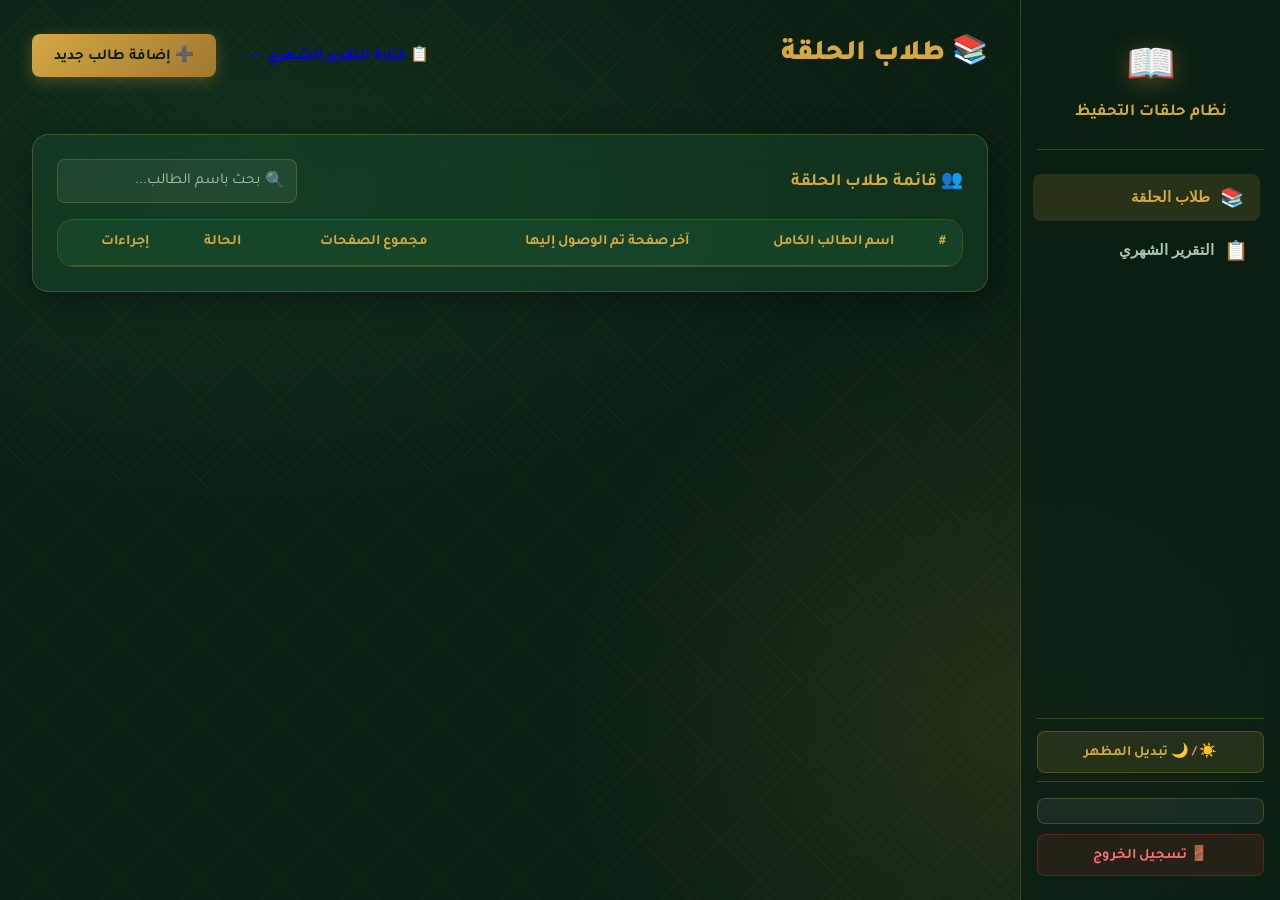
<file: teacher.html>
<!DOCTYPE html>
<html lang="ar" dir="rtl">
<head>
  <meta charset="UTF-8">
  <meta name="viewport" content="width=device-width, initial-scale=1.0">
  <title>لوحة المعلم - نظام إدارة حلقات التحفيظ</title>
  <link rel="stylesheet" href="css/style.css">
</head>
<body>
<div class="bg-pattern"></div>
<div class="app-layout">

  <!-- Sidebar -->
  <aside class="sidebar">
    <div class="sidebar-logo">
      <span class="logo-icon">📖</span>
      <h2>نظام حلقات التحفيظ</h2>
    </div>
    <nav class="nav-links">
      <button class="nav-link active" onclick="showSection('students', this)"><span class="nav-icon">📚</span> طلاب الحلقة</button>
      <button class="nav-link" onclick="location.href='report.html'"><span class="nav-icon">📋</span> التقرير الشهري</button>
    </nav>
    <div class="nav-divider"></div>
    <button class="theme-btn" onclick="toggleTheme()">☀️ / 🌙 تبديل المظهر</button>
    <div class="nav-user-section">
      <div class="nav-user-card"><div id="nav-user-info"></div></div>
      <button class="btn-logout" onclick="logout()">🚪 تسجيل الخروج</button>
    </div>
  </aside>

  <!-- Main -->
  <main class="main-content">
    <div class="page-header flex-between">
      <div>
        <h1 id="circle-title">📚 طلاب الحلقة</h1>
        <p id="teacher-sub"></p>
      </div>
      <div class="btn-group">
        <a href="report.html" class="btn btn-gold">📋 كتابة التقرير الشهري ←</a>
        <button class="btn btn-primary" onclick="openAddStudentModal()">➕ إضافة طالب جديد</button>
      </div>
    </div>

    <div class="stats-grid" id="teacher-stats"></div>

    <div class="card">
      <div class="table-toolbar">
        <div class="card-title" style="margin:0;border:none;padding:0">👥 قائمة طلاب الحلقة</div>
        <div class="search-input-wrap">
          <span class="search-icon">🔍</span>
          <input type="text" id="search-stu" class="form-control" placeholder="بحث باسم الطالب..." oninput="filterStudents()">
        </div>
      </div>
      <div class="table-wrapper">
        <table>
          <thead>
            <tr>
              <th>#</th>
              <th>اسم الطالب الكامل</th>
              <th>آخر صفحة تم الوصول إليها</th>
              <th>مجموع الصفحات</th>
              <th>الحالة</th>
              <th>إجراءات</th>
            </tr>
          </thead>
          <tbody id="students-tbody"></tbody>
        </table>
      </div>
    </div>
  </main>
</div>

<!-- Modal: إضافة/تعديل طالب -->
<div class="modal-overlay" id="student-modal">
  <div class="modal">
    <div class="modal-header">
      <span class="modal-title" id="modal-stu-title">إضافة طالب جديد</span>
      <button class="modal-close" onclick="closeModal('student-modal')">✕</button>
    </div>
    <form id="student-form">
      <input type="hidden" id="stu-id">
      <div class="form-group">
        <label>اسم الطالب الكامل</label>
        <input type="text" id="stu-name" class="form-control" placeholder="أدخل اسم الطالب الثلاثي" required>
      </div>
      <div class="form-group mb-24">
        <label>آخر صفحة محفوطة (الحالية)</label>
        <input type="number" id="stu-last-page" class="form-control" min="0" max="604" placeholder="مثال: 120" required>
      </div>
      <div class="btn-group" style="justify-content:flex-end">
        <button type="button" class="btn btn-secondary" onclick="closeModal('student-modal')">إلغاء</button>
        <button type="submit" class="btn btn-primary">حفظ الطالب ✅</button>
      </div>
    </form>
  </div>
</div>

<script src="js/app.js"></script>
<script>
let user = Session.get();
if (!user) {
  user = { id: 't1-id', name: 'الشيخ عبد الرحمن السعدي', username: 'teacher1', role: 'teacher', circle_name: 'حلقة الفجر' };
  Session.set(user);
}
renderNavUser();

document.getElementById('circle-title').textContent = `📚 ${user.circle_name || 'حلقة التحفيظ'}`;
document.getElementById('teacher-sub').textContent = `المعلم: ${user.name}`;

let allStudents = [];

function closeModal(id) { document.getElementById(id).classList.remove('open'); }

async function loadStudents() {
  const { data: stus } = await db.from('students').select().eq('teacher_id', user.id).order('name');
  allStudents = stus || [];
  renderStudents(allStudents);
  updateTeacherStats(allStudents);
}

function updateTeacherStats(list) {
  const active = list.filter(s => s.status === 'active').length;
  const trans = list.filter(s => s.status === 'transferred').length;
  const drop = list.filter(s => s.status === 'dropout').length;

  document.getElementById('teacher-stats').innerHTML = `
    <div class="stat-card"><div class="stat-icon green">📚</div><div><div class="stat-value">${fmt(active)}</div><div class="stat-label">طالب نشط</div></div></div>
    <div class="stat-card"><div class="stat-icon blue">🔄</div><div><div class="stat-value">${fmt(trans)}</div><div class="stat-label">طالب منقول</div></div></div>
    <div class="stat-card"><div class="stat-icon red">⚠️</div><div><div class="stat-value">${fmt(drop)}</div><div class="stat-label">طالب متسرب</div></div></div>
    <div class="stat-card"><div class="stat-icon gold">👥</div><div><div class="stat-value">${fmt(list.length)}</div><div class="stat-label">مجموع الطلاب</div></div></div>
  `;
}

function renderStudents(list) {
  const tbody = document.getElementById('students-tbody');
  if (!list.length) {
    tbody.innerHTML = '<tr><td colspan="6"><div class="empty-state"><div class="empty-icon">📚</div><p>لا يوجد طلاب مسجلون بعد</p></div></td></tr>';
    return;
  }

  tbody.innerHTML = list.map((s, i) => `
    <tr>
      <td class="td-center">${i+1}</td>
      <td><strong>${s.name}</strong></td>
      <td class="td-center text-gold fw-900">${s.last_page}</td>
      <td class="td-center">${s.total_pages || s.last_page}</td>
      <td class="td-center">
        <select class="form-control" style="padding:4px 8px;font-size:0.85rem;width:auto;display:inline-block" onchange="changeStatus('${s.id}', this.value)">
          <option value="active" ${s.status==='active'?'selected':''}>🟢 نشط</option>
          <option value="transferred" ${s.status==='transferred'?'selected':''}>🔵 منقول</option>
          <option value="dropout" ${s.status==='dropout'?'selected':''}>🔴 متسرب</option>
        </select>
      </td>
      <td class="td-center">
        <div class="btn-group" style="justify-content:center">
          <button class="btn btn-sm btn-secondary" onclick="openEditModal('${s.id}')">✏️ تعديل</button>
          <button class="btn btn-sm btn-danger" onclick="deleteStudent('${s.id}', '${s.name}')">🗑️</button>
        </div>
      </td>
    </tr>
  `).join('');
}

function filterStudents() {
  const q = document.getElementById('search-stu').value.toLowerCase().trim();
  const filtered = allStudents.filter(s => s.name.toLowerCase().includes(q));
  renderStudents(filtered);
}

function openAddStudentModal() {
  document.getElementById('stu-id').value = '';
  document.getElementById('stu-name').value = '';
  document.getElementById('stu-last-page').value = '';
  document.getElementById('modal-stu-title').textContent = 'إضافة طالب جديد';
  document.getElementById('student-modal').classList.add('open');
}

function openEditModal(id) {
  const stu = allStudents.find(s => s.id === id);
  if (!stu) return;
  document.getElementById('stu-id').value = stu.id;
  document.getElementById('stu-name').value = stu.name;
  document.getElementById('stu-last-page').value = stu.last_page;
  document.getElementById('modal-stu-title').textContent = 'تعديل بيانات الطالب';
  document.getElementById('student-modal').classList.add('open');
}

document.getElementById('student-form').addEventListener('submit', async (e) => {
  e.preventDefault();
  const id = document.getElementById('stu-id').value;
  const name = document.getElementById('stu-name').value.trim();
  const last_page = parseInt(document.getElementById('stu-last-page').value);

  if (id) {
    await db.from('students').update({ name, last_page, total_pages: last_page }).eq('id', id);
    showToast('تم تعديل بيانات الطالب بنجاح ✅', 'success');
  } else {
    await db.from('students').insert({
      teacher_id: user.id,
      name,
      last_page,
      total_pages: last_page,
      status: 'active'
    });
    showToast('تمت إضافة الطالب بنجاح ✅', 'success');
  }

  closeModal('student-modal');
  loadStudents();
});

async function changeStatus(id, newStatus) {
  await db.from('students').update({ status: newStatus }).eq('id', id);
  showToast('تم تحديث حالة الطالب بنجاح', 'info');
  loadStudents();
}

async function deleteStudent(id, name) {
  if (!confirm(`هل أنت متأكد من حذف الطالب "${name}"؟`)) return;
  await db.from('students').delete().eq('id', id);
  showToast(`تم حذف الطالب ${name}`, 'info');
  loadStudents();
}

loadStudents();
</script>
</body>
</html>
</file>
<file: css/style.css>
/* ============================================
   نظام إدارة حلقات تحفيظ القرآن الكريم
   التصميم الرئيسي - RTL Arabic
   ============================================ */

@import url('https://fonts.googleapis.com/css2?family=Tajawal:wght@300;400;500;700;900&display=swap');

/* ---- المتغيرات الداكنة (افتراضي) ---- */
:root {
  --gold: #d4a843;
  --gold-light: #f0c96a;
  --gold-dark: #a07830;
  --green: #1a4d2e;
  --green-light: #2d7a4f;
  --green-mid: #22663d;
  --bg-dark: #0b1f13;
  --bg-card: rgba(26, 77, 46, 0.45);
  --bg-glass: rgba(255, 255, 255, 0.06);
  --text: #f0ede6;
  --text-muted: #a8c5b0;
  --border: rgba(212, 168, 67, 0.25);
  --shadow: 0 8px 32px rgba(0,0,0,0.4);
  --radius: 16px;
  --radius-sm: 8px;
  --transition: 0.3s ease;
}

/* ---- المتغيرات الفاتحة ---- */
[data-theme="light"] {
  --bg-dark: #f2f7f4;
  --bg-card: rgba(255, 255, 255, 0.85);
  --bg-glass: rgba(26, 77, 46, 0.06);
  --text: #11281a;
  --text-muted: #3d664c;
  --border: rgba(212, 168, 67, 0.4);
  --shadow: 0 8px 32px rgba(26, 77, 46, 0.08);
}

/* ---- Reset ---- */
*, *::before, *::after { box-sizing: border-box; margin: 0; padding: 0; }
html { scroll-behavior: smooth; }
body {
  font-family: 'Tajawal', sans-serif;
  background: var(--bg-dark);
  color: var(--text);
  direction: rtl;
  min-height: 100vh;
  overflow-x: hidden;
  transition: background-color 0.4s ease, color 0.4s ease;
}

/* ===================================================
   ANIMATED BACKGROUND
   =================================================== */
.bg-pattern {
  position: fixed; inset: 0; z-index: 0;
  background:
    radial-gradient(ellipse 80% 60% at 20% 20%, rgba(26,77,46,0.4) 0%, transparent 60%),
    radial-gradient(ellipse 60% 80% at 80% 80%, rgba(212,168,67,0.12) 0%, transparent 60%),
    linear-gradient(135deg, var(--bg-dark) 0%, var(--bg-dark) 100%);
  pointer-events: none;
}
.bg-pattern::before {
  content: '';
  position: absolute; inset: 0;
  background-image: url("data:image/svg+xml,%3Csvg width='80' height='80' viewBox='0 0 80 80' xmlns='http://www.w3.org/2000/svg'%3E%3Cg fill='none' stroke='rgba(212,168,67,0.06)' stroke-width='1'%3E%3Cpath d='M40 0 L80 40 L40 80 L0 40 Z'/%3E%3Cpath d='M40 10 L70 40 L40 70 L10 40 Z'/%3E%3Cpath d='M40 20 L60 40 L40 60 L20 40 Z'/%3E%3C/g%3E%3C/svg%3E");
  animation: bgMove 40s linear infinite;
}
@keyframes bgMove { from { transform: translate(0,0); } to { transform: translate(80px, 80px); } }

/* ===================================================
   LAYOUT
   =================================================== */
.app-layout {
  display: flex; min-height: 100vh; position: relative; z-index: 1;
}

/* ===================================================
   SIDEBAR NAV
   =================================================== */
.sidebar {
  width: 260px; flex-shrink: 0;
  background: rgba(11,31,19,0.85);
  backdrop-filter: blur(20px);
  border-left: 1px solid var(--border);
  display: flex; flex-direction: column;
  padding: 24px 16px;
  position: sticky; top: 0; height: 100vh;
  overflow-y: auto;
  transition: background 0.4s ease;
}
[data-theme="light"] .sidebar {
  background: rgba(255,255,255,0.92);
}
.sidebar-logo {
  text-align: center; padding: 16px 0 24px;
  border-bottom: 1px solid var(--border); margin-bottom: 24px;
}
.sidebar-logo .logo-icon {
  font-size: 2.5rem; display: block; margin-bottom: 6px;
  filter: drop-shadow(0 4px 12px rgba(212,168,67,0.3));
}
.sidebar-logo h2 {
  font-size: 1.05rem; color: var(--gold); font-weight: 700; line-height: 1.4;
}
.nav-links { flex: 1; display: flex; flex-direction: column; gap: 6px; }
.nav-link {
  display: flex; align-items: center; gap: 10px;
  padding: 12px 16px; border-radius: var(--radius-sm);
  color: var(--text-muted); text-decoration: none;
  font-size: 0.95rem; font-weight: 600;
  transition: var(--transition); cursor: pointer; border: none;
  background: transparent; width: 100%; text-align: right;
}
.nav-link:hover, .nav-link.active {
  background: rgba(212,168,67,0.14); color: var(--gold);
  transform: translateX(-4px);
}
.nav-link .nav-icon { font-size: 1.2rem; min-width: 24px; text-align: center; }
.nav-divider { height: 1px; background: var(--border); margin: 12px 0; }
.nav-user-section {
  border-top: 1px solid var(--border); padding-top: 16px; margin-top: auto;
}
.nav-user-card {
  display: flex; align-items: center; gap: 12px; padding: 12px;
  background: var(--bg-glass); border-radius: var(--radius-sm);
  border: 1px solid var(--border); margin-bottom: 10px;
}
.nav-avatar {
  width: 40px; height: 40px; border-radius: 50%;
  background: linear-gradient(135deg, var(--gold), var(--gold-dark));
  display: flex; align-items: center; justify-content: center;
  font-weight: 900; font-size: 1.1rem; color: #0b1f13; flex-shrink: 0;
  box-shadow: 0 4px 12px rgba(212,168,67,0.3);
}
.nav-user-text { display: flex; flex-direction: column; min-width: 0; }
.nav-user-name { font-size: 0.9rem; font-weight: 700; color: var(--text); white-space: nowrap; overflow: hidden; text-overflow: ellipsis; }
.nav-user-role { font-size: 0.75rem; color: var(--gold); }
.theme-btn {
  width: 100%; padding: 10px; border-radius: var(--radius-sm);
  background: rgba(212,168,67,0.12); border: 1px solid var(--border);
  color: var(--gold); font-family: 'Tajawal', sans-serif;
  font-size: 0.88rem; font-weight: 700; cursor: pointer; transition: var(--transition);
  margin-bottom: 8px; display: flex; align-items: center; justify-content: center; gap: 8px;
}
.theme-btn:hover { background: rgba(212,168,67,0.22); }
.btn-logout {
  width: 100%; padding: 10px; border-radius: var(--radius-sm);
  background: rgba(220,50,50,0.12); border: 1px solid rgba(220,50,50,0.3);
  color: #f87171; font-family: 'Tajawal', sans-serif;
  font-size: 0.9rem; font-weight: 700; cursor: pointer; transition: var(--transition);
}
.btn-logout:hover { background: rgba(220,50,50,0.25); }

/* ===================================================
   MAIN CONTENT
   =================================================== */
.main-content {
  flex: 1; padding: 32px; overflow-x: hidden;
  min-width: 0;
}
.page-header {
  margin-bottom: 28px;
}
.page-header h1 {
  font-size: 1.8rem; font-weight: 900; color: var(--gold);
  display: flex; align-items: center; gap: 12px;
}
.page-header p { color: var(--text-muted); margin-top: 6px; font-size: 0.95rem; }

/* ===================================================
   CARDS
   =================================================== */
.card {
  background: var(--bg-card);
  backdrop-filter: blur(16px);
  border: 1px solid var(--border);
  border-radius: var(--radius);
  padding: 24px;
  transition: var(--transition);
  box-shadow: var(--shadow);
}
.card:hover { border-color: rgba(212,168,67,0.45); }
.card-title {
  font-size: 1.1rem; font-weight: 700; color: var(--gold);
  display: flex; align-items: center; gap: 8px; margin-bottom: 20px;
  padding-bottom: 12px; border-bottom: 1px solid var(--border);
}

/* ===================================================
   STAT CARDS
   =================================================== */
.stats-grid {
  display: grid; grid-template-columns: repeat(auto-fit, minmax(210px, 1fr));
  gap: 16px; margin-bottom: 28px;
}
.stat-card {
  background: var(--bg-glass);
  border: 1px solid var(--border);
  border-radius: var(--radius);
  padding: 20px;
  display: flex; align-items: center; gap: 16px;
  transition: var(--transition); cursor: default;
  position: relative; overflow: hidden;
}
.stat-card::before {
  content: ''; position: absolute; top: 0; right: 0;
  width: 80px; height: 80px; border-radius: 50%;
  background: radial-gradient(circle, rgba(212,168,67,0.12), transparent);
  transform: translate(20px,-20px);
}
.stat-card:hover { transform: translateY(-4px); border-color: var(--gold); box-shadow: 0 12px 40px rgba(212,168,67,0.15); }
.stat-icon {
  width: 54px; height: 54px; border-radius: 14px;
  display: flex; align-items: center; justify-content: center;
  font-size: 1.6rem; flex-shrink: 0;
}
.stat-icon.gold { background: rgba(212,168,67,0.18); }
.stat-icon.green { background: rgba(45,122,79,0.25); }
.stat-icon.blue { background: rgba(59,130,246,0.18); }
.stat-icon.purple { background: rgba(139,92,246,0.18); }
.stat-value { font-size: 1.8rem; font-weight: 900; color: var(--gold); line-height: 1.1; }
.stat-label { font-size: 0.82rem; color: var(--text-muted); margin-top: 4px; font-weight: 500; }

/* ===================================================
   TABLES & SEARCH
   =================================================== */
.table-toolbar {
  display: flex; gap: 12px; flex-wrap: wrap; justify-content: space-between; align-items: center; margin-bottom: 16px;
}
.search-input-wrap {
  position: relative; min-width: 240px;
}
.search-input-wrap input {
  padding-right: 36px;
}
.search-input-wrap .search-icon {
  position: absolute; right: 12px; top: 50%; transform: translateY(-50%);
  pointer-events: none; opacity: 0.6;
}

.table-wrapper {
  overflow-x: auto; border-radius: var(--radius);
  border: 1px solid var(--border);
}
table {
  width: 100%; border-collapse: collapse;
  font-size: 0.9rem;
}
thead th {
  background: rgba(26,77,46,0.6);
  color: var(--gold); font-weight: 700;
  padding: 14px 16px; text-align: right;
  white-space: nowrap;
  border-bottom: 1px solid var(--border);
}
[data-theme="light"] thead th {
  background: rgba(26,77,46,0.12);
  color: #124024;
}
tbody tr {
  border-bottom: 1px solid rgba(212,168,67,0.08);
  transition: background var(--transition);
}
tbody tr:hover { background: rgba(212,168,67,0.08); }
tbody tr:last-child { border-bottom: none; }
tbody td {
  padding: 12px 16px; color: var(--text); vertical-align: middle;
}
.td-center { text-align: center; }

/* ===================================================
   FORMS
   =================================================== */
.form-group { margin-bottom: 18px; }
.form-group label {
  display: block; font-size: 0.88rem; font-weight: 600;
  color: var(--gold); margin-bottom: 6px;
}
.form-control {
  width: 100%; padding: 12px 16px;
  background: rgba(255,255,255,0.06);
  border: 1px solid var(--border);
  border-radius: var(--radius-sm);
  color: var(--text); font-family: 'Tajawal', sans-serif;
  font-size: 0.95rem; transition: var(--transition);
  outline: none;
}
[data-theme="light"] .form-control {
  background: rgba(255,255,255,0.9);
}
.form-control:focus {
  border-color: var(--gold); background: rgba(212,168,67,0.08);
  box-shadow: 0 0 0 3px rgba(212,168,67,0.2);
}
.form-control::placeholder { color: var(--text-muted); }
.form-control[readonly] { opacity: 0.7; cursor: default; }

select.form-control option {
  background: #0b1f13; color: #f0ede6;
}
[data-theme="light"] select.form-control option {
  background: #ffffff; color: #11281a;
}

.form-row { display: grid; grid-template-columns: 1fr 1fr; gap: 16px; }
.form-row-3 { display: grid; grid-template-columns: 1fr 1fr 1fr; gap: 16px; }

/* ===================================================
   BUTTONS
   =================================================== */
.btn {
  display: inline-flex; align-items: center; gap: 8px;
  padding: 11px 22px; border-radius: var(--radius-sm);
  font-family: 'Tajawal', sans-serif; font-size: 0.95rem;
  font-weight: 700; cursor: pointer; transition: var(--transition);
  border: none; text-decoration: none; white-space: nowrap;
}
.btn-primary {
  background: linear-gradient(135deg, var(--gold), var(--gold-dark));
  color: #0b1f13; box-shadow: 0 4px 16px rgba(212,168,67,0.3);
}
.btn-primary:hover { transform: translateY(-2px); box-shadow: 0 8px 24px rgba(212,168,67,0.45); }
.btn-secondary {
  background: rgba(255,255,255,0.08); color: var(--text);
  border: 1px solid var(--border);
}
.btn-secondary:hover { background: rgba(255,255,255,0.14); border-color: var(--gold); }
.btn-success {
  background: rgba(45,122,79,0.3); color: #86efac; border: 1px solid rgba(45,122,79,0.5);
}
.btn-success:hover { background: rgba(45,122,79,0.5); }
.btn-danger {
  background: rgba(220,50,50,0.2); color: #fca5a5; border: 1px solid rgba(220,50,50,0.4);
}
.btn-danger:hover { background: rgba(220,50,50,0.35); }
.btn-sm { padding: 7px 14px; font-size: 0.85rem; }
.btn-icon { padding: 8px; border-radius: 8px; }
.btn-group { display: flex; gap: 10px; flex-wrap: wrap; }

/* ===================================================
   BADGES / TAGS
   =================================================== */
.badge {
  display: inline-flex; align-items: center; gap: 4px;
  padding: 4px 10px; border-radius: 20px; font-size: 0.78rem; font-weight: 700;
}
.badge-active { background: rgba(45,122,79,0.25); color: #86efac; border: 1px solid rgba(45,122,79,0.4); }
.badge-transferred { background: rgba(59,130,246,0.2); color: #93c5fd; border: 1px solid rgba(59,130,246,0.35); }
.badge-dropout { background: rgba(220,50,50,0.2); color: #fca5a5; border: 1px solid rgba(220,50,50,0.35); }
.badge-gold { background: rgba(212,168,67,0.2); color: var(--gold); border: 1px solid rgba(212,168,67,0.35); }

/* ===================================================
   TOP STUDENTS (نجوم الحلقة)
   =================================================== */
.top-students-grid {
  display: grid; grid-template-columns: repeat(3, 1fr); gap: 16px;
  margin-bottom: 24px;
}
.top-student-card {
  background: var(--bg-glass);
  border: 1px solid var(--border);
  border-radius: var(--radius);
  padding: 20px; text-align: center;
  position: relative; overflow: hidden;
  transition: var(--transition);
}
.top-student-card.rank-1 { border-color: rgba(212,168,67,0.8); background: rgba(212,168,67,0.12); }
.top-student-card.rank-2 { border-color: rgba(192,192,192,0.6); background: rgba(192,192,192,0.08); }
.top-student-card.rank-3 { border-color: rgba(205,127,50,0.6); background: rgba(205,127,50,0.08); }
.top-student-card:hover { transform: translateY(-6px); box-shadow: var(--shadow); }
.top-rank { font-size: 2.2rem; margin-bottom: 6px; filter: drop-shadow(0 2px 8px rgba(0,0,0,0.3)); }
.top-student-name { font-size: 1.05rem; font-weight: 700; color: var(--text); margin-bottom: 4px; }
.top-pages { font-size: 1.5rem; font-weight: 900; color: var(--gold); }
.top-pages-label { font-size: 0.78rem; color: var(--text-muted); }
.top-circle-name { font-size: 0.8rem; color: var(--text-muted); margin-top: 4px; }
.star-glow { position: absolute; top: -10px; right: -10px; font-size: 3.5rem; opacity: 0.12; }

/* ===================================================
   MODAL
   =================================================== */
.modal-overlay {
  position: fixed; inset: 0; z-index: 1000;
  background: rgba(0,0,0,0.75); backdrop-filter: blur(8px);
  display: flex; align-items: center; justify-content: center;
  padding: 16px; opacity: 0; pointer-events: none; transition: opacity 0.3s;
}
.modal-overlay.open { opacity: 1; pointer-events: all; }
.modal {
  background: var(--bg-dark); border: 1px solid var(--border);
  border-radius: var(--radius); padding: 32px;
  max-width: 500px; width: 100%;
  transform: translateY(20px) scale(0.97); transition: transform 0.3s;
  max-height: 90vh; overflow-y: auto;
  box-shadow: 0 20px 60px rgba(0,0,0,0.5);
}
.modal-overlay.open .modal { transform: translateY(0) scale(1); }
.modal-header {
  display: flex; align-items: center; justify-content: space-between;
  margin-bottom: 24px; padding-bottom: 16px; border-bottom: 1px solid var(--border);
}
.modal-title { font-size: 1.2rem; font-weight: 900; color: var(--gold); }
.modal-close {
  background: none; border: none; color: var(--text-muted);
  font-size: 1.4rem; cursor: pointer; line-height: 1;
  transition: color var(--transition);
}
.modal-close:hover { color: var(--text); }

/* ===================================================
   LOGIN PAGE
   =================================================== */
.login-page {
  min-height: 100vh; display: flex; align-items: center;
  justify-content: center; padding: 24px;
}
.login-card {
  background: rgba(11,31,19,0.92);
  backdrop-filter: blur(24px);
  border: 1px solid var(--border);
  border-radius: 24px;
  padding: 44px 36px;
  width: 100%; max-width: 420px;
  box-shadow: 0 24px 64px rgba(0,0,0,0.5);
  animation: fadeUp 0.6s ease;
}
[data-theme="light"] .login-card {
  background: rgba(255,255,255,0.94);
}
@keyframes fadeUp { from { opacity: 0; transform: translateY(30px); } to { opacity: 1; transform: translateY(0); } }
.login-logo { text-align: center; margin-bottom: 28px; }
.login-logo .quran-icon { font-size: 3.8rem; display: block; margin-bottom: 10px; animation: pulse 3s ease-in-out infinite; }
@keyframes pulse { 0%,100% { transform: scale(1); } 50% { transform: scale(1.05); } }
.login-logo h1 { font-size: 1.4rem; font-weight: 900; color: var(--gold); line-height: 1.4; }
.login-logo p { font-size: 0.85rem; color: var(--text-muted); margin-top: 4px; }

/* ===================================================
   REPORT TABLE (جدول التقرير الشهري)
   =================================================== */
.report-table { font-size: 0.88rem; }
.report-table thead th { padding: 12px 14px; font-size: 0.85rem; }
.report-table tbody td { padding: 10px 12px; }

/* ===================================================
   CHART CONTAINER
   =================================================== */
.chart-container {
  position: relative; max-height: 280px; width: 100%;
}

/* ===================================================
   TOAST
   =================================================== */
#toast-container {
  position: fixed; top: 20px; left: 50%; transform: translateX(-50%);
  z-index: 9999; display: flex; flex-direction: column; gap: 8px;
  pointer-events: none;
}
.toast {
  background: rgba(11,31,19,0.95); border: 1px solid var(--border);
  border-radius: 10px; padding: 12px 20px;
  display: flex; align-items: center; gap: 10px;
  font-size: 0.9rem; color: var(--text);
  box-shadow: 0 8px 24px rgba(0,0,0,0.4);
  transform: translateY(-20px); opacity: 0; transition: all 0.4s ease;
  pointer-events: all; min-width: 240px;
}
[data-theme="light"] .toast {
  background: rgba(255,255,255,0.98);
}
.toast.show { transform: translateY(0); opacity: 1; }
.toast-success { border-color: rgba(45,122,79,0.6); }
.toast-error { border-color: rgba(220,50,50,0.6); }
.toast-info { border-color: rgba(212,168,67,0.6); }

/* ===================================================
   LOADING & EMPTY STATE
   =================================================== */
.loading-spinner {
  display: flex; flex-direction: column; align-items: center;
  justify-content: center; padding: 48px; gap: 16px; color: var(--text-muted);
}
.spinner {
  width: 40px; height: 40px; border: 3px solid rgba(212,168,67,0.2);
  border-top-color: var(--gold); border-radius: 50%;
  animation: spin 0.8s linear infinite;
}
@keyframes spin { to { transform: rotate(360deg); } }

.empty-state {
  text-align: center; padding: 48px 24px; color: var(--text-muted);
}
.empty-state .empty-icon { font-size: 3.5rem; margin-bottom: 12px; opacity: 0.5; }
.empty-state p { font-size: 0.95rem; }

/* ===================================================
   SCORE METER (للتقييم العام)
   =================================================== */
.score-ring {
  width: 120px; height: 120px; position: relative; margin: 0 auto 16px;
}
.score-ring svg { transform: rotate(-90deg); }
.score-ring-bg { stroke: rgba(255,255,255,0.08); }
.score-ring-fill { stroke: var(--gold); stroke-linecap: round; transition: stroke-dasharray 1s ease; }
.score-text {
  position: absolute; inset: 0;
  display: flex; flex-direction: column; align-items: center; justify-content: center;
}
.score-number { font-size: 1.8rem; font-weight: 900; color: var(--gold); }
.score-max { font-size: 0.75rem; color: var(--text-muted); }

/* Evaluation colors */
.eval-excellent { color: #86efac; }
.eval-good { color: var(--gold); }
.eval-average { color: #fbbf24; }
.eval-poor { color: #f87171; }

/* ===================================================
   RESPONSIVE
   =================================================== */
@media (max-width: 900px) {
  .sidebar { width: 220px; padding: 16px 10px; }
  .main-content { padding: 20px 16px; }
  .top-students-grid { grid-template-columns: 1fr; }
  .form-row { grid-template-columns: 1fr; }
  .form-row-3 { grid-template-columns: 1fr 1fr; }
}
@media (max-width: 640px) {
  .app-layout { flex-direction: column; }
  .sidebar { width: 100%; height: auto; position: relative; }
  .stats-grid { grid-template-columns: 1fr 1fr; }
}

/* UTILITIES */
.text-gold { color: var(--gold); }
.text-muted { color: var(--text-muted); }
.text-center { text-align: center; }
.fw-bold { font-weight: 700; }
.fw-900 { font-weight: 900; }
.mb-16 { margin-bottom: 16px; }
.mb-24 { margin-bottom: 24px; }
.flex-between { display: flex; align-items: center; justify-content: space-between; }
.w-full { width: 100%; }
.hidden { display: none !important; }
</file>
